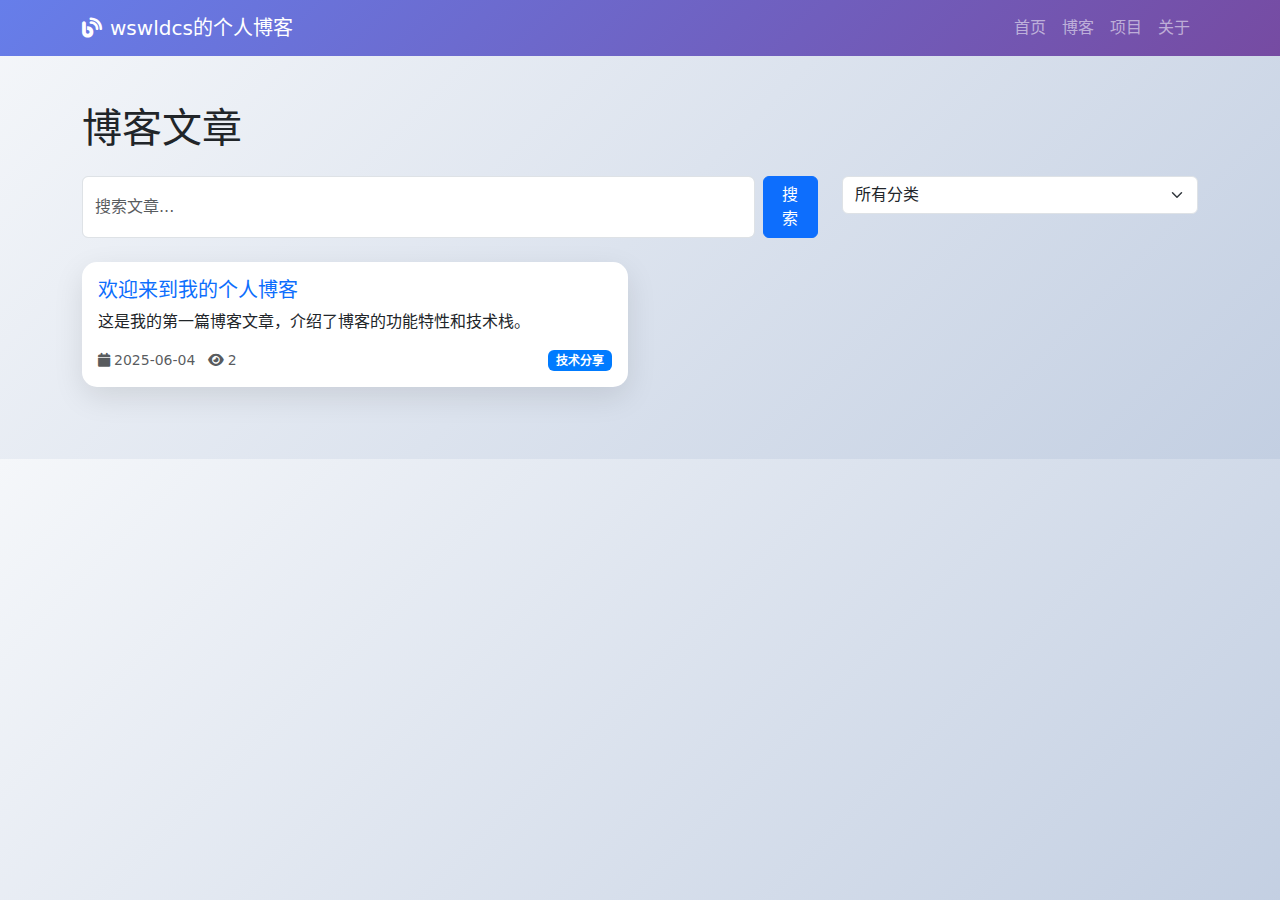
<file: blog_test.html>
<!DOCTYPE html>
<html lang="zh-CN">
<head>
    <meta charset="utf-8">
    <meta name="viewport" content="width=device-width, initial-scale=1">
    <title>博客文章 - wswldcs的个人博客</title>
    <link href="https://cdn.jsdelivr.net/npm/bootstrap@5.3.0/dist/css/bootstrap.min.css" rel="stylesheet">
    <link href="https://cdnjs.cloudflare.com/ajax/libs/font-awesome/6.4.0/css/all.min.css" rel="stylesheet">
    <style>
        body { background: linear-gradient(135deg, #f5f7fa 0%, #c3cfe2 100%); }
        .navbar { background: linear-gradient(135deg, #667eea 0%, #764ba2 100%) !important; }
        .card { border: none; border-radius: 15px; box-shadow: 0 10px 30px rgba(0,0,0,0.1); }
        .card:hover { transform: translateY(-5px); }
    </style>
</head>
<body>
    <nav class="navbar navbar-expand-lg navbar-dark">
        <div class="container">
            <a class="navbar-brand" href="/">
                <i class="fas fa-blog me-2"></i>wswldcs的个人博客
            </a>
            <div class="navbar-nav ms-auto">
                <a class="nav-link" href="/">首页</a>
                <a class="nav-link" href="/blog">博客</a>
                <a class="nav-link" href="/projects">项目</a>
                <a class="nav-link" href="/about">关于</a>
            </div>
        </div>
    </nav>

    <div class="container py-5">
        <h1 class="mb-4">博客文章</h1>

        <!-- 搜索和筛选 -->
        <div class="row mb-4">
            <div class="col-md-8">
                <form method="GET" class="d-flex">
                    <input type="text" name="search" class="form-control me-2" placeholder="搜索文章..." value="">
                    <button type="submit" class="btn btn-primary">搜索</button>
                </form>
            </div>
            <div class="col-md-4">
                <select class="form-select" onchange="location.href='/blog?category=' + this.value">
                    <option value="">所有分类</option>
                    
                    <option value="1" >
                        技术分享
                    </option>
                    
                    <option value="2" >
                        生活随笔
                    </option>
                    
                    <option value="3" >
                        学习笔记
                    </option>
                    
                    <option value="4" >
                        项目实战
                    </option>
                    
                    <option value="5" >
                        工具推荐
                    </option>
                    
                    <option value="6" >
                        旅行游记
                    </option>
                    
                </select>
            </div>
        </div>

        <!-- 文章列表 -->
        <div class="row">
            
            <div class="col-md-6 mb-4">
                <div class="card h-100">
                    <div class="card-body">
                        <h5 class="card-title">
                            <a href="/post/welcome-to-my-blog" class="text-decoration-none">
                                欢迎来到我的个人博客
                            </a>
                        </h5>
                        <p class="card-text">这是我的第一篇博客文章，介绍了博客的功能特性和技术栈。</p>
                        <div class="d-flex justify-content-between align-items-center">
                            <small class="text-muted">
                                <i class="fas fa-calendar me-1"></i>2025-06-04
                                <i class="fas fa-eye ms-2 me-1"></i>2
                            </small>
                            
                            <span class="badge" style="background-color: #007bff;">
                                技术分享
                            </span>
                            
                        </div>
                    </div>
                </div>
            </div>
            
        </div>

        <!-- 分页 -->
        
    </div>
</body>
</html>
</file>
